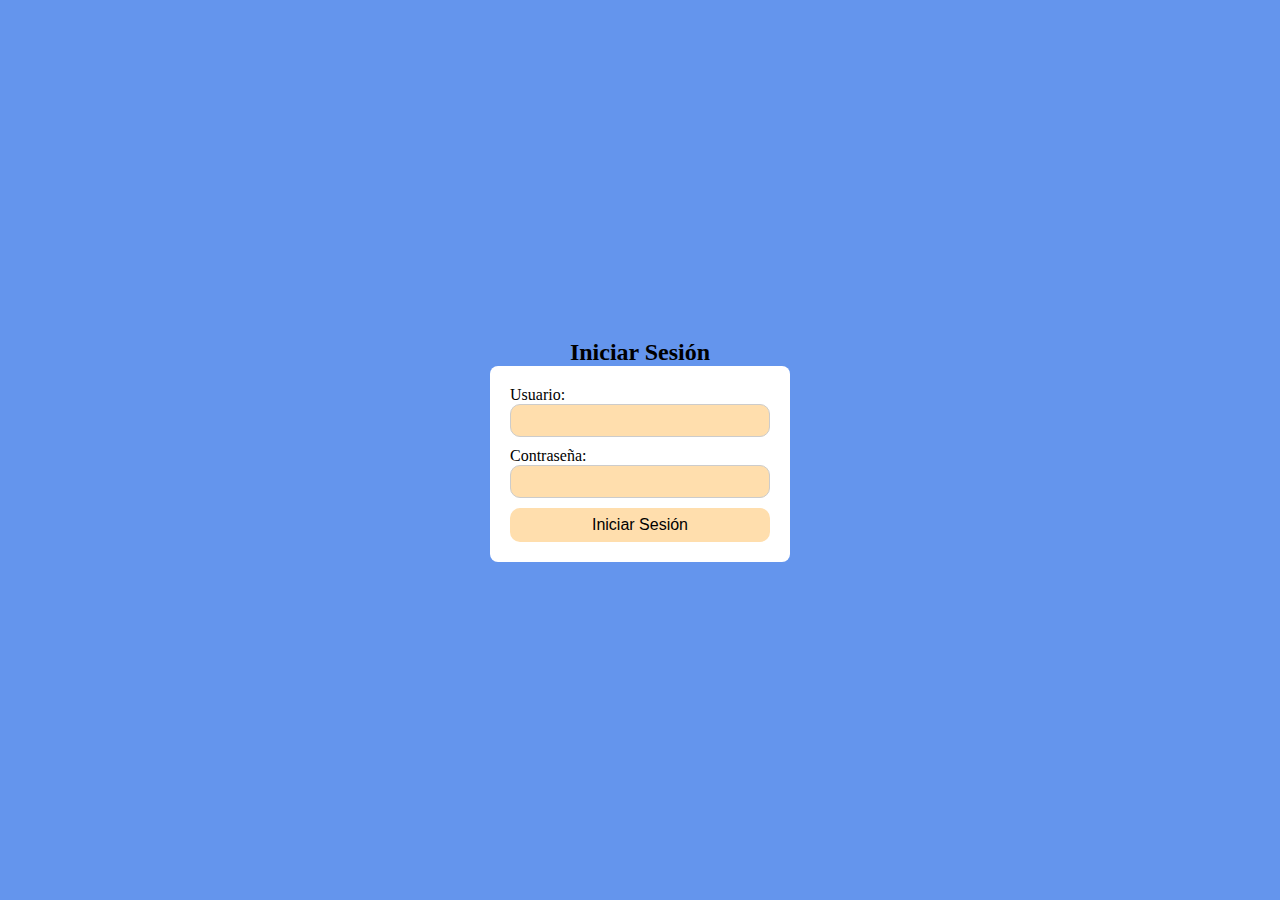
<file: index.html>
<!DOCTYPE html>
<html lang="en">
<head>
    <meta charset="UTF-8">
    <meta name="viewport" content="width=device-width, initial-scale=1.0">
    <title>Login</title>
    <link rel="stylesheet" href="ventana.css">
  
</head>
<body>
    <h2>Iniciar Sesión</h2>
    <form id="loginForm">
        <label for="username">Usuario:</label>
        <input type="text" id="username" class="input" required>
        <label for="password">Contraseña:</label>
        <input type="password" id="password" class="input" required>
        <button type="submit" class="btn">Iniciar Sesión</button>
    </form>
    <div id="loginMessage"></div>
    <script src="login.js" defer></script>
</body>
</html>
</file>
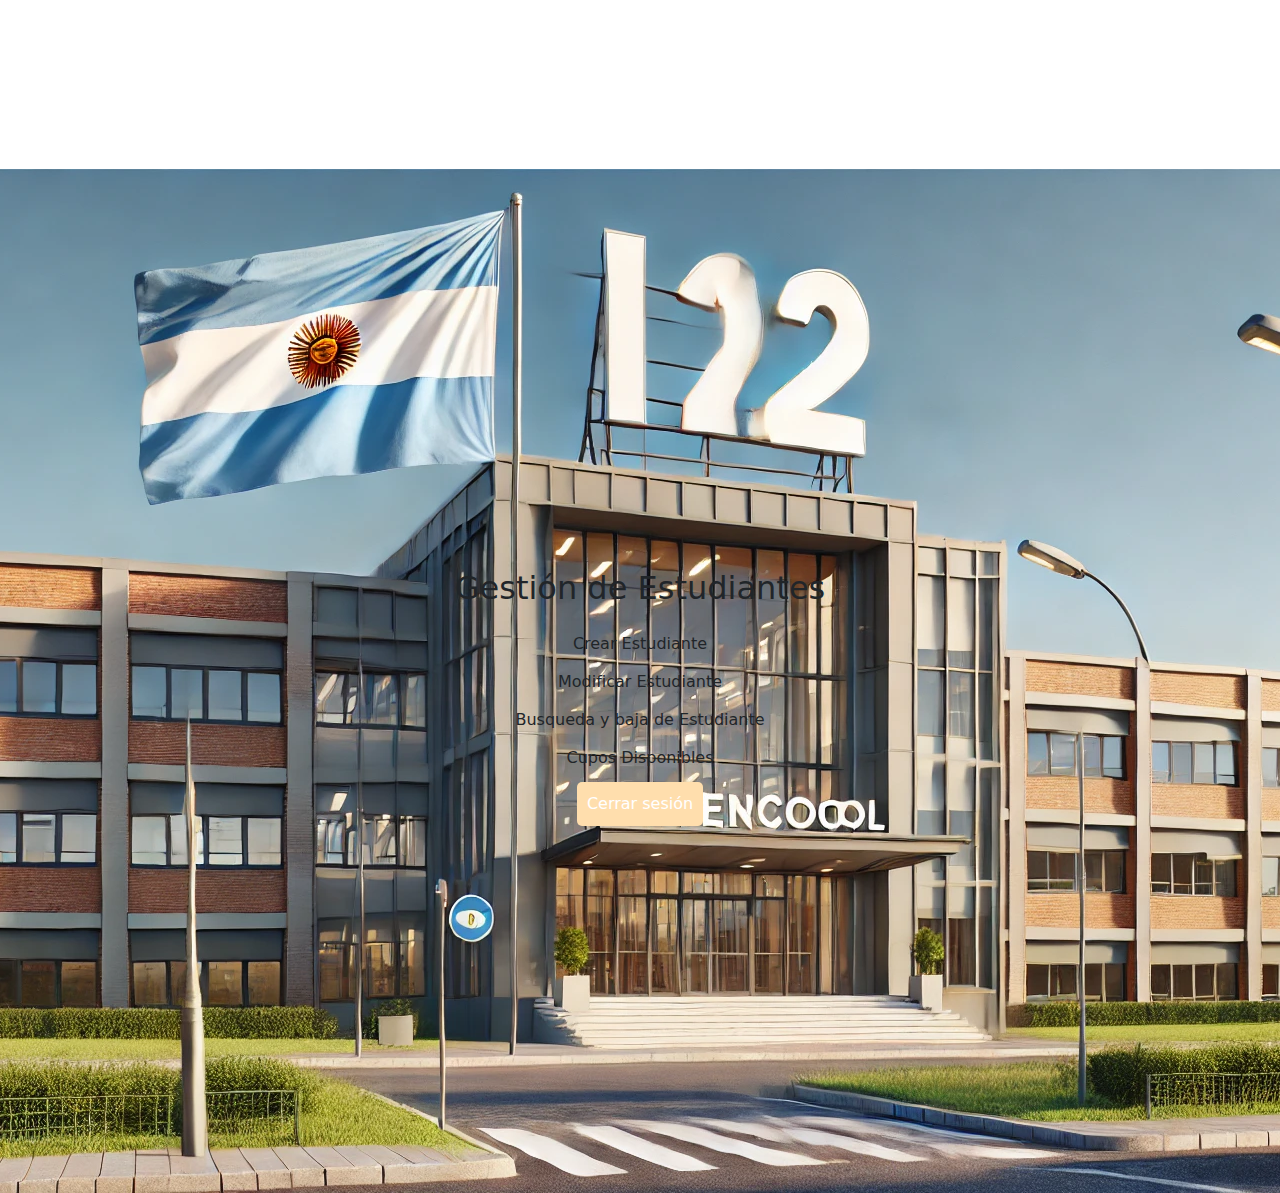
<file: ventana.html>
<!DOCTYPE html>
<html lang="es">
<head>
    <meta charset="UTF-8">
    <meta name="viewport" content="width=device-width, initial-scale=1.0">
    <title>Gestión de Estudiantes</title>
    <link rel="stylesheet" href="ventana.css">
    <!-- Bootstrap CSS (necesario para los modales) -->
    <link href="https://cdn.jsdelivr.net/npm/bootstrap@5.1.3/dist/css/bootstrap.min.css" rel="stylesheet">
</head>
<body>
    <div class="img-1">
        <img src="img.webp" alt="Logo">
    </div>
    <h2>Gestión de Estudiantes</h2>
    <div id="mensajes"></div>

    <!-- Botones de acciones -->
    <button onclick="openCreateModal()" class="btn">Crear Estudiante</button>
    <button onclick="openEditModal()" class="btn">Modificar Estudiante</button>
    <button onclick="openDeleteModal()" class="btn"> Busqueda y baja de Estudiante </button>
    <button onclick="mostrarCuposDisponibles()" class="btn">Cupos Disponibles</button>
    <div class="menu" onclick="cerrarSesion()">Cerrar sesión</div>

    <!-- Modal de Crear Estudiante -->
                                     <!-- orden de la tabla-->
    <div class="modal fade" id="createModal" tabindex="-1">
        <div class="modal-dialog">
            <div class="modal-content">
                <div class="modal-header">
                    <h5 class="modal-title">Crear Estudiante</h5>
                    <button type="button" class="btn-close" data-bs-dismiss="modal"></button>
                </div>
                <div class="modal-body">
                    <form id="formCreate">
                        <input id="nombre" type="text" class="input" placeholder="Nombre" required>
                        <input id="apellido" type="text" class="input" placeholder="Apellido" required>
                        <input id="dni" type="text" class="input" placeholder="DNI" required oninput="validarDni(event) ">
                        <input id="gmail" type="gmail" class="input" placeholder="Gmail">
                        <input id="fecha de nacimiento" type="imput" class="input" placeholder="fecha de nacimiento "required>
                        <input id="telefono" type="number" class="input" placeholder="telefono">
                        <input id="pais" type="text" class="input" placeholder="pais">
                        <input id="edad" type="number" class="input" placeholder="edad">
                        <input id="inscripcion" type="text" class="input" placeholder="Inscripción">
                        <input id="localidad" type="text" class="input" placeholder="Localidad">
                        <input id="direccion" type="text" class="input" placeholder="Dirección" required>
                        <button type="button" onclick="crearEstudiante()" class="btn">Crear</button>
                    </form>
                </div>
            </div>
        </div>
    </div>

    <!-- Modal de Modificar Estudiante -->
                                       
    <div class="modal fade" id="editModal" tabindex="-1">
        <div class="modal-dialog">
            <div class="modal-content">
                <div class="modal-header">
                    <h5 class="modal-title">Modificar Estudiante</h5>
                                                     <!--se usa para borar componentes claves en modales --> 
                    <button type="button" class="btn-close" data-bs-dismiss="modal"></button>
                </div>
                <div class="modal-body">
                    <table class="table">
                        <thead>
                            <tr>
                                <th>Nombre</th>
                                <th>Apellido</th>
                                <th>DNI</th>
                                <th>gmail</th>
                                <th>telefono</th>
                                <th>fecha de nacimiento</th>
                                <th>pais</th>
                            </tr>
                        </thead>    <!-- modifica el cuerpo de la tabla -->
                        <tbody id="table__body_modify"></tbody>
                    </table>
                </div>
            </div>
        </div>
    </div>
       <!--   Modal de Eliminar Estudiante --> 
   <div class="modal fade" id="deleteModal" tabindex="-1">
      <div class="modal-dialog">
         <div class="modal-content">
            <div class="modal-header">
                <h5 class="modal-title">Eliminar Estudiante</h5>
                 <button type="button" class="btn-close" data-bs-dismiss="modal"></button>
            </div>
            <div class="modal-body">                    
                <h2>¿Está seguro que quiere borrar los datos?</h2>
                <p>preione S/N</p>
                <button id="btnS" class="btn-close" data-bs-dismiss="modal">SI</button>
                <button id="btnN" class="btn-close" data-bs-dismiss="modal">NO</button>
                <table class="table">
                   
                    <thead>
                        <tr>
                            <th>Nombre</th>
                            <th>Apellido</th>
                            <th>DNI</th>
                          <!--   <th>gamil</th>
                            <th>telefono</th>
                            <th>fecha</th>
                            <th>pais</th> -->
                        </tr>
                    </thead>  <!-- eliminasion en fila --> 
                    <tbody id="table__body_delete"></tbody>
                </table>
               <!--  <button id="confirmDeleteButton" class="btn btn-danger"></button>
                <button class="btn btn-secondary" data-bs-dismiss="modal"></button> -->
            </div>
        </div>
    </div>
</div>        
 <!-- Modal de Cupos Disponibles -->
 <div class="modal fade" id="cuposdisponiblesModal" tabindex="-1">
    <div class="modal-dialog">
        <div class="modal-content">
            <div class="modal-header">
                <h5 class="modal-title">Cupos Disponibles</h5>
                <button type="button" class="btn-close" data-bs-dismiss="modal"></button>
            </div>
            <div class="modal-body">
                <p id="cuposDisponiblesContenido">Cargando...</p> <!-- Aquí se cargará el contenido dinámico -->
            </div>
        </div>
    </div>
</div>         
    <script src="ventana.js"></script>
    <!-- Bootstrap JS (necesario para los modales) -->
    <script src="https://cdn.jsdelivr.net/npm/bootstrap@5.1.3/dist/js/bootstrap.bundle.min.js"></script>
</body>
</html>
</file>
<file: ventana.css>
* {
    margin: 0;
    padding: 0;
    box-sizing: border-box;
}

body {
    background-color: cornflowerblue;
    min-height: 100vh;
    display: flex;
    align-items: center;
    justify-content: center;
    flex-direction: column;
}


.img-1 {
    width:1800px;
    height: 300px;
    margin: 100px;
    display: block;
}

h2 {
    text-align: center;
    color: black;
}

form {
    display: flex;
    flex-direction: column;
    width: 90%;
    max-width: 300px;
    margin: 0 auto;
    padding: 20px;
    background-color: #fff;
    border-radius: 8px;
}

.input, select {
    margin-bottom: 10px;
    padding: 8px;
    border-radius: 10px;
    background-color: navajowhite;
    border: 1px solid #ccc;
}

.btn, button {
    padding: 8px;
    font-size: 16px;
    background-color: navajowhite;
    border-radius: 10px;
    cursor: pointer;
    border: none;
    transition: background-color 0.3s ease;
}

.btn:hover, button:hover {
    background-color: #d2b48c;
}


#mensajes {
    color: white;
    font-weight: bold;
    text-align: center;
    margin-top: 10px;
}

.table {
    margin: 20px auto;
    width: 80%;
    background-color: white;
    border-collapse: collapse;
}

.table th, .table td {
    padding: 8px;
    border: 1px solid #ddd;
    text-align: center;
}

.table__button {
    padding: 5px;
    margin: 2px;
    background-color: #87cefa;
    border-radius: 5px;
    cursor: pointer;
    border: none;
}

.table__button:hover {
    background-color: #4682b4;
}


.menu, .boton { 
    display: flex; 
    justify-content: space-between; 
    padding: 10px; 
    background-color:  navajowhite;; 
    color: white; 
    cursor: pointer; 
    border-radius: 5px; 
    margin: 5px 0; 
    transition: background-color 0.3s ease; 
}
.menu:hover { 
    background-color:  navajowhite; 
}
</file>
